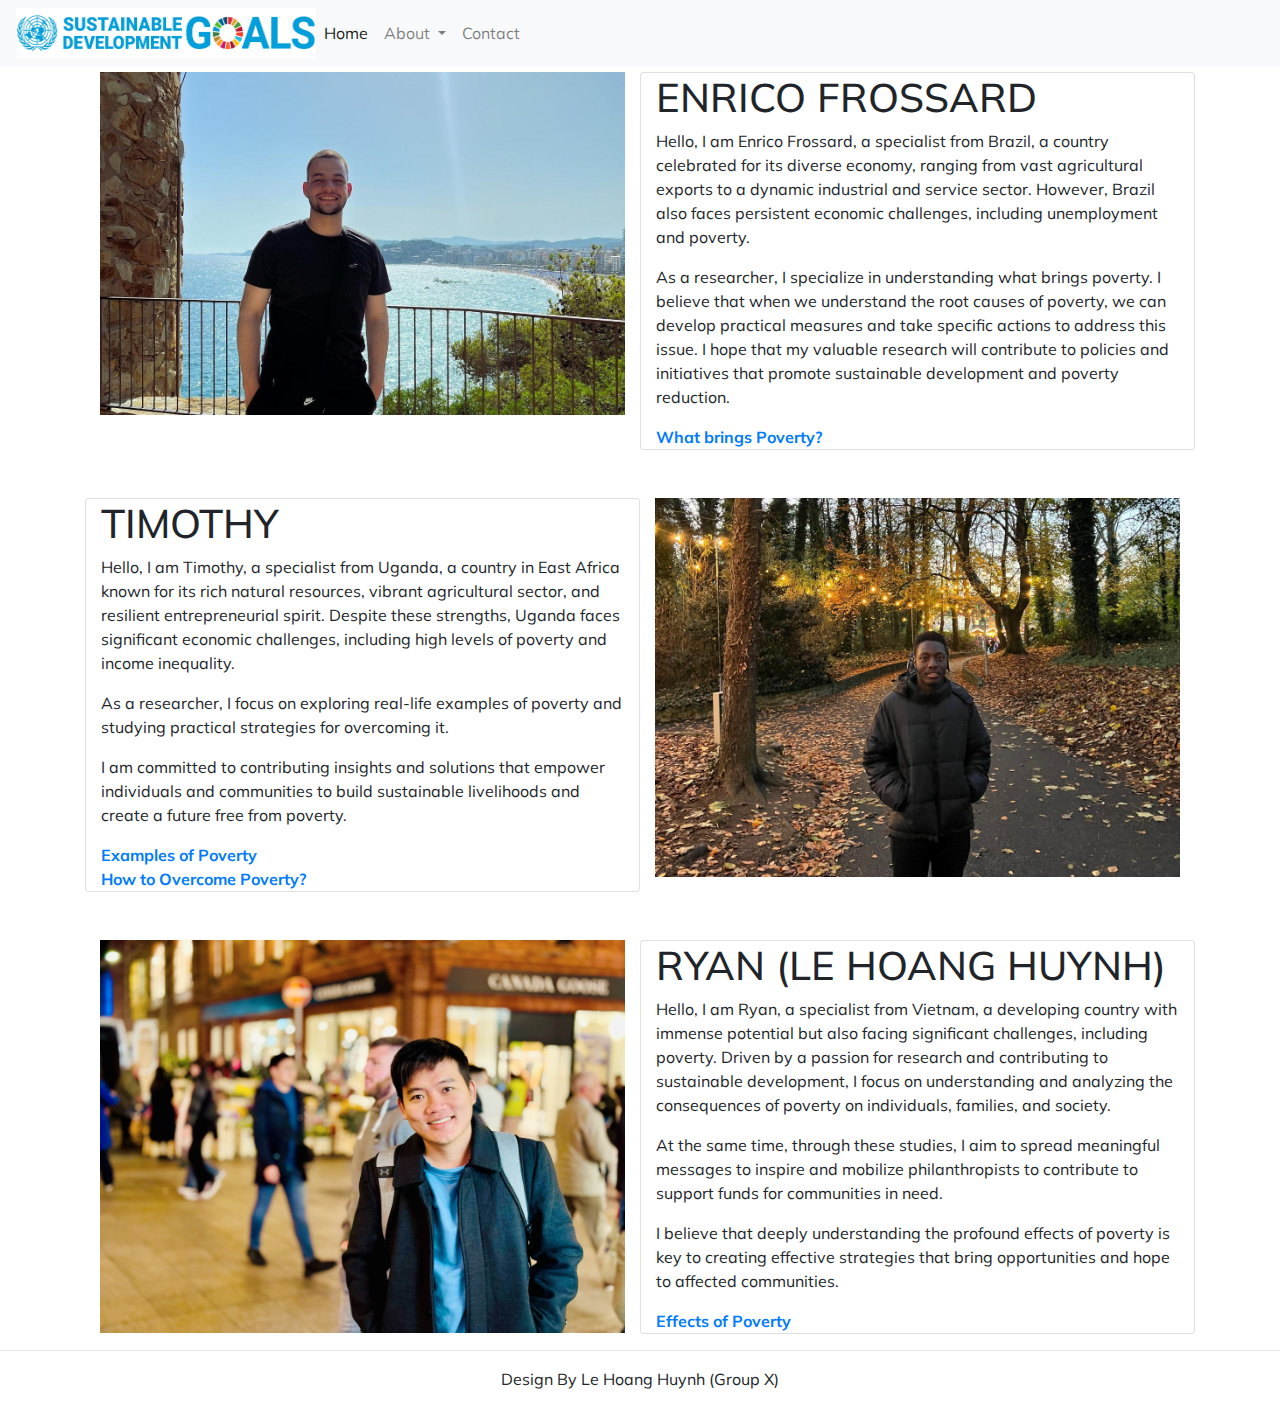
<file: index.html>
<!DOCTYPE html> <!-- Le Hoang Huynh editor -->
<html lang="en">
<head>
    <meta charset="UTF-8">
    <meta name="author" content="Le Hoang Huynh">
    <meta name="poverty" content="This website is not only a platform for sharing knowledge but also a hub for connecting organizations, government agencies, and community groups, helping them collaborate and implement initiatives to reduce poverty and promote sustainable development.">
    <meta name ="keywords" content="Poverty, sustainable, development, community groups">
    <meta name="viewport" content="width=device-width, initital-scale=1.0">
    <link rel="stylesheet" href="style.css">
    <link rel="stylesheet" href="https://cdn.jsdelivr.net/npm/bootstrap@4.3.1/dist/css/bootstrap.min.css" integrity="sha384-ggOyR0iXCbMQv3Xipma34MD+dH/1fQ784/j6cY/iJTQUOhcWr7x9JvoRxT2MZw1T" crossorigin="anonymous">
    <link rel="preconnect" href="https://fonts.googleapis.com">
    <link rel="preconnect" href="https://fonts.gstatic.com" crossorigin>
    <link href="https://fonts.googleapis.com/css2?family=Mulish:ital,wght@0,200..1000;1,200..1000&display=swap" rel="stylesheet">
    <title>Sustainable development Goals</title>
</head>
    <body>
        <!-- create navbar -->
        <nav class="navbar navbar-expand-lg navbar-light bg-light position-fixed w-100 nav_bar_custom">
            <a href="index.html" target="blank"></a><!-- link logo with home page -->
            <img src="image/logo.jpeg" alt="logo" style="width: 300px; height: 50px;"> <!--image logo-->
            <div>
                <ul class="navbar-nav">
                <li class="nav-item active"> <!-- active make highlight current item -->
                    <a class="nav-link" href="index.html">Home</a>
                </li>
                <li class="nav-item dropdown">
                    <a class="nav-link dropdown-toggle" href="#" id="navbarDropdown" role="button" data-toggle="dropdown" aria-haspopup="true" aria-expanded="false"> <!-- dropdown menu, href = "#" means there is no link, only use activate dropdown menu -->
                      About
                    </a>
                    <div class="dropdown-menu" aria-labelledby="navbarDropdown"> <!-- menu dropdown, aria-laballedby link this menu with navbarDropdown -->
                      <a class="dropdown-item" href="whatBringsPoverty.html">What brings Poverty</a> <!-- This is a item in menu dropdơwn -->
                      <a class="dropdown-item" href="Timothypg1.html">Examples of Poverty</a> <!-- This is a item in menu dropdơwn -->
                      <a class="dropdown-item" href="goal.html">Effects of Poverty</a> <!-- This is a item in menu dropdơwn -->
                      <div class="dropdown-divider"></div> <!-- This is a divider -->
                      <a class="dropdown-item" href="Timothypg2.html">How to Overcome Poverty</a> <!-- This is a item in menu dropdơwn -->
                    </div>
                </li>
                <li class="nav-item"> <!-- an item in a navbar -->
                    <a class="nav-link" href="contact.html">Contact</a>
                </li>
                </ul>
            </div>
        </nav>

        <section class="container" id="specialist">
            <br>
            <div class="container mt-5"> <!-- top margin -->
                <div class="row mt-5">
                    <div class="col-12 col-xl-6 col-md-6" > <!-- on extra small devices (phones) 12 grid, extra large 6 grid, medium 6 grid -->
                        <img class="w-100" alt="specialist" src="image/enrico.jpeg"/>
                    </div>
                    <div class="col-12 col-xl-6 col-md-6 card" > <!-- on extra small devices (phones) 12 grid, extra large 6 grid, medium 6 grid and use bootstrap card-->
                        <h1>
                            ENRICO FROSSARD
                        </h1>
                        <p>
                            Hello, I am Enrico Frossard, a specialist from Brazil, a country celebrated for its diverse economy, ranging from vast agricultural exports to a dynamic industrial and service sector. However, Brazil also faces persistent economic challenges, including unemployment and poverty.
                        </p>
                        <p>
                            As a researcher, I specialize in understanding what brings poverty. I believe that when we understand the root causes of poverty, we can develop practical measures and take specific actions to address this issue. I hope that my valuable research will contribute to policies and initiatives that promote sustainable development and poverty reduction.
                        </p>
                        <div>
                            <b><a href="whatBringsPoverty.html">What brings Poverty?</a></b>
                        </div>
                    </div>
                 </div>
 
                 <div class="row mt-5">
                     <div class="col-12 col-xl-6 col-md-6 card"> <!-- on extra small devices (phones) 12 grid, extra large 6 grid, medium 6 grid and use bootstrap card-->
                         <h1>
                             TIMOTHY
                         </h1>
                         <p>
                            Hello, I am Timothy, a specialist from Uganda, a country in East Africa known for its rich natural resources, vibrant agricultural sector, and resilient entrepreneurial spirit. Despite these strengths, Uganda faces significant economic challenges, including high levels of poverty and income inequality.
                         </p>
                         <p>
                            As a researcher, I focus on exploring real-life examples of poverty and studying practical strategies for overcoming it.
                         </p>
                         <p>
                            I am committed to contributing insights and solutions that empower individuals and communities to build sustainable livelihoods and create a future free from poverty.
                         </p>
                         <div>
                            <b><a href="Timothypg1.html">Examples of Poverty</a></b>
                        </div>
                        <div>
                             <b><a href="Timothypg2.html">How to Overcome Poverty?</a></b>
                        </div>
                     </div>
                     <div class="col-12 col-xl-6 col-md-6" > <!-- on extra small devices (phones) 12 grid, extra large 6 grid, medium 6 grid-->
                        <img class="w-100" alt="specialist" src="image/timothy.jpeg"/>
                     </div>
                 </div>
 
                 <div class="row mt-5"> <!-- create a row -->
                    <div class="col-12 col-xl-6 col-md-6 "> <!-- on extra small devices (phones) 12 grid, extra large 6 grid, medium 6 grid -->
                     <img class="w-100" alt="specialist" src="image/ryan.jpeg"/> <!-- link image -->
                    </div>
                    <div class="col-12 col-xl-6 col-md-6 card"> <!-- card component on Bootstrap -->
                        <h1>
                            RYAN (LE HOANG HUYNH)
                        </h1>
                        <p>
                            Hello, I am Ryan, a specialist from Vietnam, a developing country with immense potential but also facing significant challenges, including poverty. Driven by a passion for research and contributing to sustainable development, I focus on understanding and analyzing the consequences of poverty on individuals, families, and society.
                        </p>
                        <p>
                            At the same time, through these studies, I aim to spread meaningful messages to inspire and mobilize philanthropists to contribute to support funds for communities in need.
                        </p>
                        <p> 
                            I believe that deeply understanding the profound effects of poverty is key to creating effective strategies that bring opportunities and hope to affected communities.
                        </p>
                        <div>
                            <b><a href="goal.html">Effects of Poverty</a></b>
                        </div>
                    </div>
                 </div>
             </div>
         </section>
          <hr> <p class="text-center">Design By Le Hoang Huynh (Group X)</p>
        <script src="https://code.jquery.com/jquery-3.3.1.slim.min.js" integrity="sha384-q8i/X+965DzO0rT7abK41JStQIAqVgRVzpbzo5smXKp4YfRvH+8abtTE1Pi6jizo" crossorigin="anonymous"></script>
        <script src="https://cdn.jsdelivr.net/npm/popper.js@1.14.7/dist/umd/popper.min.js" integrity="sha384-UO2eT0CpHqdSJQ6hJty5KVphtPhzWj9WO1clHTMGa3JDZwrnQq4sF86dIHNDz0W1" crossorigin="anonymous"></script>
        <script src="https://cdn.jsdelivr.net/npm/bootstrap@4.3.1/dist/js/bootstrap.min.js" integrity="sha384-JjSmVgyd0p3pXB1rRibZUAYoIIy6OrQ6VrjIEaFf/nJGzIxFDsf4x0xIM+B07jRM" crossorigin="anonymous"></script>
    </body>
</html>
</file>
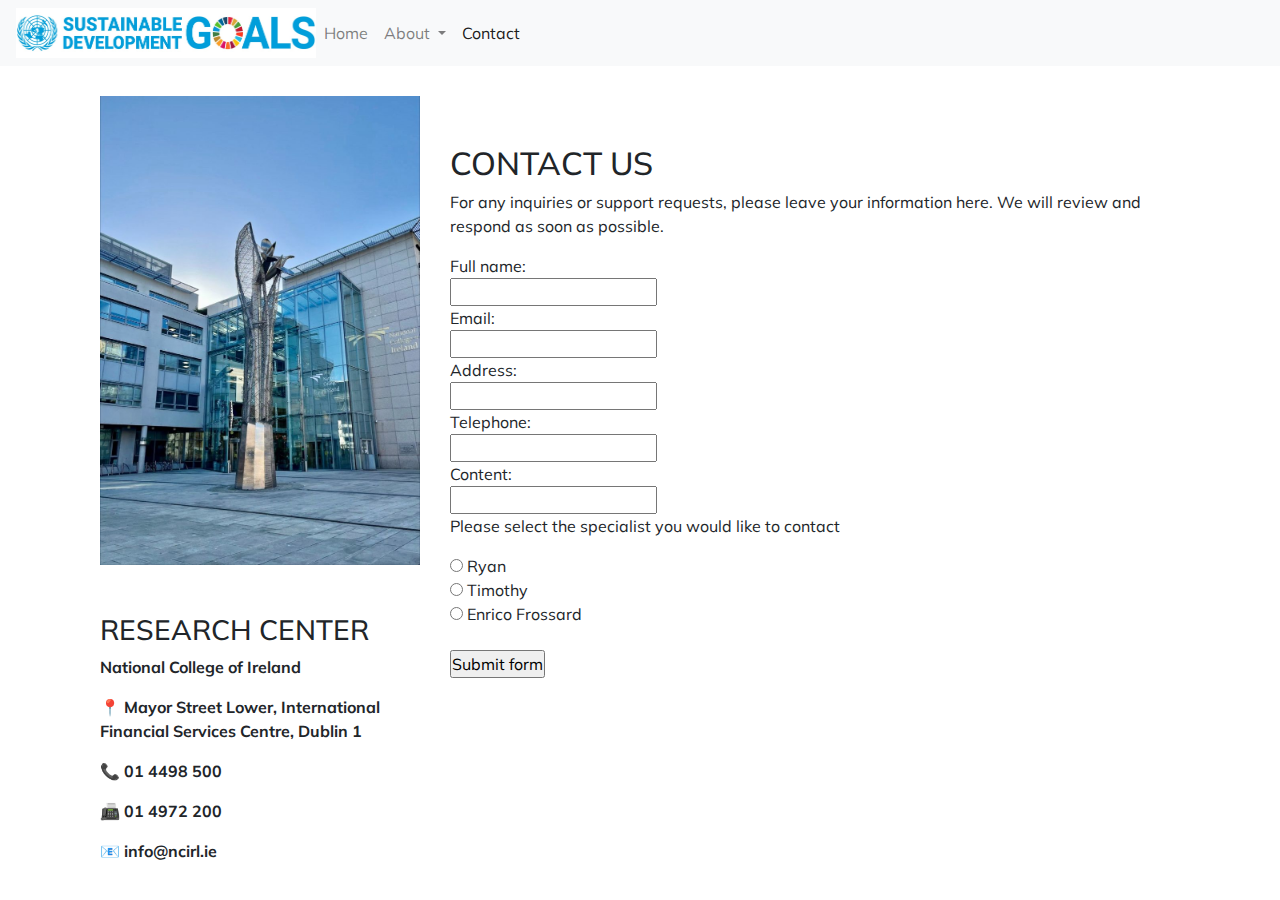
<file: contact.html>
<!DOCTYPE html>
<html lang="en">
<head>
    <meta charset="UTF-8">
    <meta name="viewport" content="width=device-width, initial-scale=1.0">
    <title>Contact</title>
    <link rel="stylesheet" href="style.css">
    <link rel="stylesheet" href="https://cdn.jsdelivr.net/npm/bootstrap@4.3.1/dist/css/bootstrap.min.css" integrity="sha384-ggOyR0iXCbMQv3Xipma34MD+dH/1fQ784/j6cY/iJTQUOhcWr7x9JvoRxT2MZw1T" crossorigin="anonymous">
    <link rel="preconnect" href="https://fonts.googleapis.com">
    <link rel="preconnect" href="https://fonts.gstatic.com" crossorigin>
    <link href="https://fonts.googleapis.com/css2?family=Mulish:ital,wght@0,200..1000;1,200..1000&display=swap" rel="stylesheet">
    <script>
        function validate(){

            // Full name check that something has been submitted
            // check for phone >0
            // email check for the @ sumbol
            // for any issues generate a msge - return that msge if req
            // to check for the above set a flag to be true and then change to false if any form condition is not met
            let valid = true; // our flag
            let msge ="Incomplete form: ";

    
            //Full name validation
            if(document.getElementById("name").value == ""){
                msge+= "You need to full name. "; //build msge
                valid = false; //flag is false
            }


            //valid email
            if(document.getElementById("mail").value == ""){
                msge+= "Need to fill in email. ";
                valid = false;
            } else if(document.getElementById("mail").value != ""){
                inputE =document.getElementById("mail").value;
                let symbol = inputE.indexOf("@"); //will return the index
                if (symbol <1 ){
                    valid = false;
                    msge+= "not a valid email";
                }
            }

            //address validation
            if(document.getElementById("address").value == ""){
                msge+= "You need to address. "; //build msge
                valid = false; //flag is false
            }

            //phone validation
            if(document.getElementById("phone").value == 0){
                msge+= "Need to fill in phone number. "; //build msge
                valid = false; //flag is false
            }

            //validate radio
            if(document.getElementById("Ryan").checked == false && document.getElementById("Timothy").checked == false && document.getElementById("Enrico Frossard").checked == false){
                msge+="you must check a specialist ";
                valid = false;
            }

            // show the msge only if valid == false
            if(!valid){ //!valid means " not true"
            document.getElementById("details").innerHTML = msge;
            }
            return valid;
        }
    </script>
</head>
<body>
 <!-- create navbar -->
        <nav class="navbar navbar-expand-lg navbar-light bg-light position-fixed w-100 nav_bar_custom">
            <a href="index.html" target="blank"></a><!-- link logo with home page -->
            <img src="image/logo.jpeg" alt="logo" style="width: 300px; height: 50px;"> <!--image logo-->
            <div>
                <ul class="navbar-nav">
                <li class="nav-item"> 
                    <a class="nav-link" href="index.html">Home</a>
                </li>
                <li class="nav-item dropdown"> 
                    <a class="nav-link dropdown-toggle" href="#" id="navbarDropdown" role="button" data-toggle="dropdown" aria-haspopup="true" aria-expanded="false"> <!-- dropdown menu, href = "#" means there is no link, only use activate dropdown menu -->
                      About
                    </a>
                    <div class="dropdown-menu" aria-labelledby="navbarDropdown"> <!-- menu dropdown, aria-laballedby link this menu with navbarDropdown -->
                      <a class="dropdown-item" href="whatBringsPoverty.html">What brings Poverty</a> <!-- This is a item in menu dropdơwn -->
                      <a class="dropdown-item" href="Timothypg1.html">Examples of Poverty</a> <!-- This is a item in menu dropdơwn -->
                      <a class="dropdown-item" href="goal.html">Effects of Poverty</a> <!-- This is a item in menu dropdơwn -->
                      <div class="dropdown-divider"></div> <!-- This is a divider -->
                      <a class="dropdown-item" href="Timothypg2.html">How to Overcome Poverty</a> <!-- This is a item in menu dropdơwn -->
                    </div>
                </li>
                <li class="nav-item active"> <!-- an item in a navbar and active make highlight current item -->
                    <a class="nav-link" href="contact.html">Contact</a>
                </li>
                </ul>
            </div>
        </nav>

    <!-- Information -->
    <section class="container mt-5 pt-5">
        <div class="row align-items-start justify-content-center">
            <div class="row col-12 col-xl-4 col-md-4 align-items-center">
                <img class="col-4 col-xl-12 col-md-12 w-100" src="image/nci.jpeg" alt="NCI Building">
                <div class="col-8 col-xl-12 col-md-12 mt-4">
                    <br>
                    <h3>RESEARCH CENTER</h3>
                    <p><strong>National College of Ireland</strong></p>
                    <p>📍 <strong>Mayor Street Lower, International Financial Services Centre, Dublin 1</strong></p>
                    <p>📞 <strong>01 4498 500 </strong></p>
                    <p>📠 <strong>01 4972 200 </strong></p>
                    <p>📧 <strong>info@ncirl.ie</strong></p>
                </div>
            </div>

            <!-- form contact -->
            <div class="w-100 col-12 col-xl-8 col-md-8 mt-5">
                <h2>CONTACT US</h2>
                <p>For any inquiries or support requests, please leave your information here. We will review and respond as soon as possible.</p>
                <form onsubmit="return validate()">
                Full name: <br>
                <input type="text" id="name"><br>
                Email: <br>
                <input type="email" id="mail"><br>
                Address: <br>
                <input type="text" id="address"><br>
                Telephone: <br>
                <input type="number" id="phone"><br>
                Content: <br>
                <input type="text" id="content"><br>
                <p>Please select the specialist you would like to contact</p>
                <input type="radio" name="specialist" id="Ryan" value="Ryan"> Ryan <br>
                <input type="radio" name="specialist" id="Timothy" value="Timothy"> Timothy <br>
                <input type="radio" name="specialist" id="Enrico Frossard" value="Enrico Frossard"> Enrico Frossard <br>
                <br>
                <input type="submit" value="Submit form">
            </form>
            <p id="details"></p>
        </div>
        </div>
    </section>
    <script src="https://code.jquery.com/jquery-3.3.1.slim.min.js" integrity="sha384-q8i/X+965DzO0rT7abK41JStQIAqVgRVzpbzo5smXKp4YfRvH+8abtTE1Pi6jizo" crossorigin="anonymous"></script>
    <script src="https://cdn.jsdelivr.net/npm/popper.js@1.14.7/dist/umd/popper.min.js" integrity="sha384-UO2eT0CpHqdSJQ6hJty5KVphtPhzWj9WO1clHTMGa3JDZwrnQq4sF86dIHNDz0W1" crossorigin="anonymous"></script>
    <script src="https://cdn.jsdelivr.net/npm/bootstrap@4.3.1/dist/js/bootstrap.min.js" integrity="sha384-JjSmVgyd0p3pXB1rRibZUAYoIIy6OrQ6VrjIEaFf/nJGzIxFDsf4x0xIM+B07jRM" crossorigin="anonymous"></script>
</body>
</html>
</file>
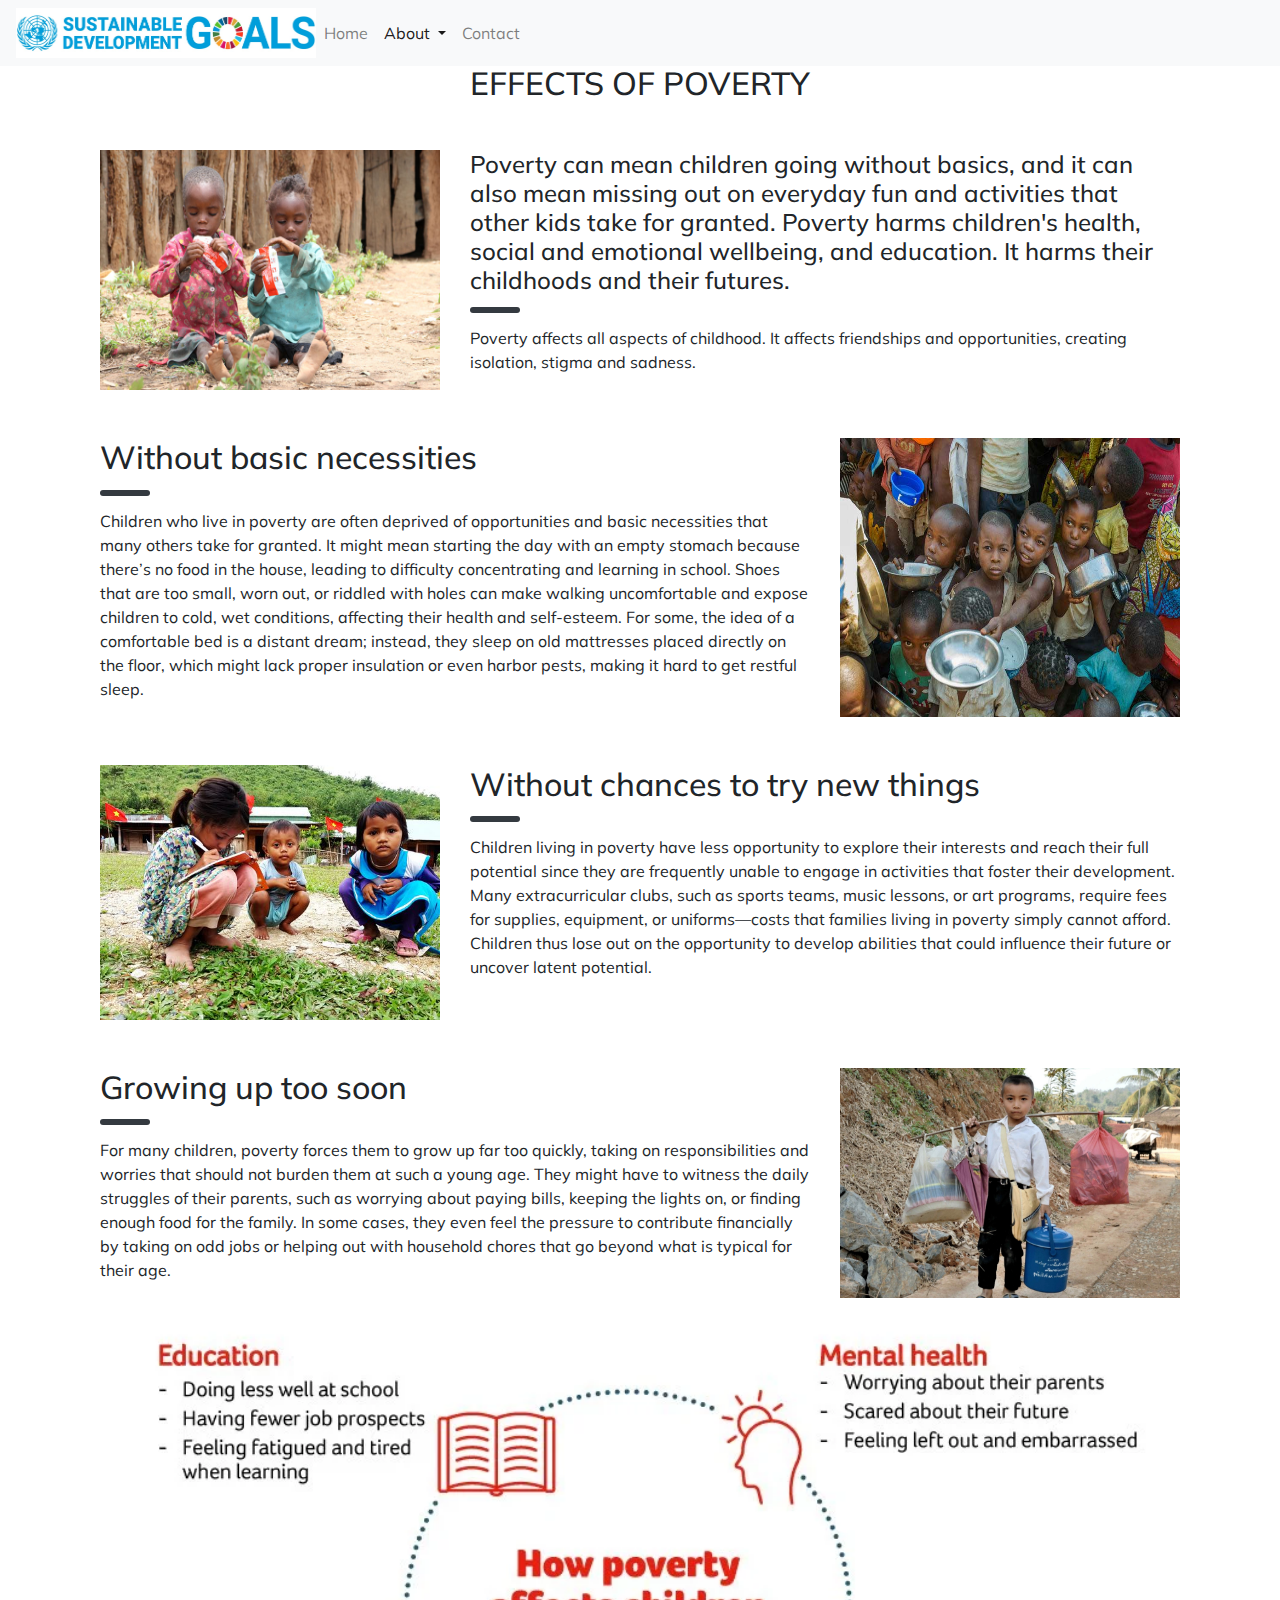
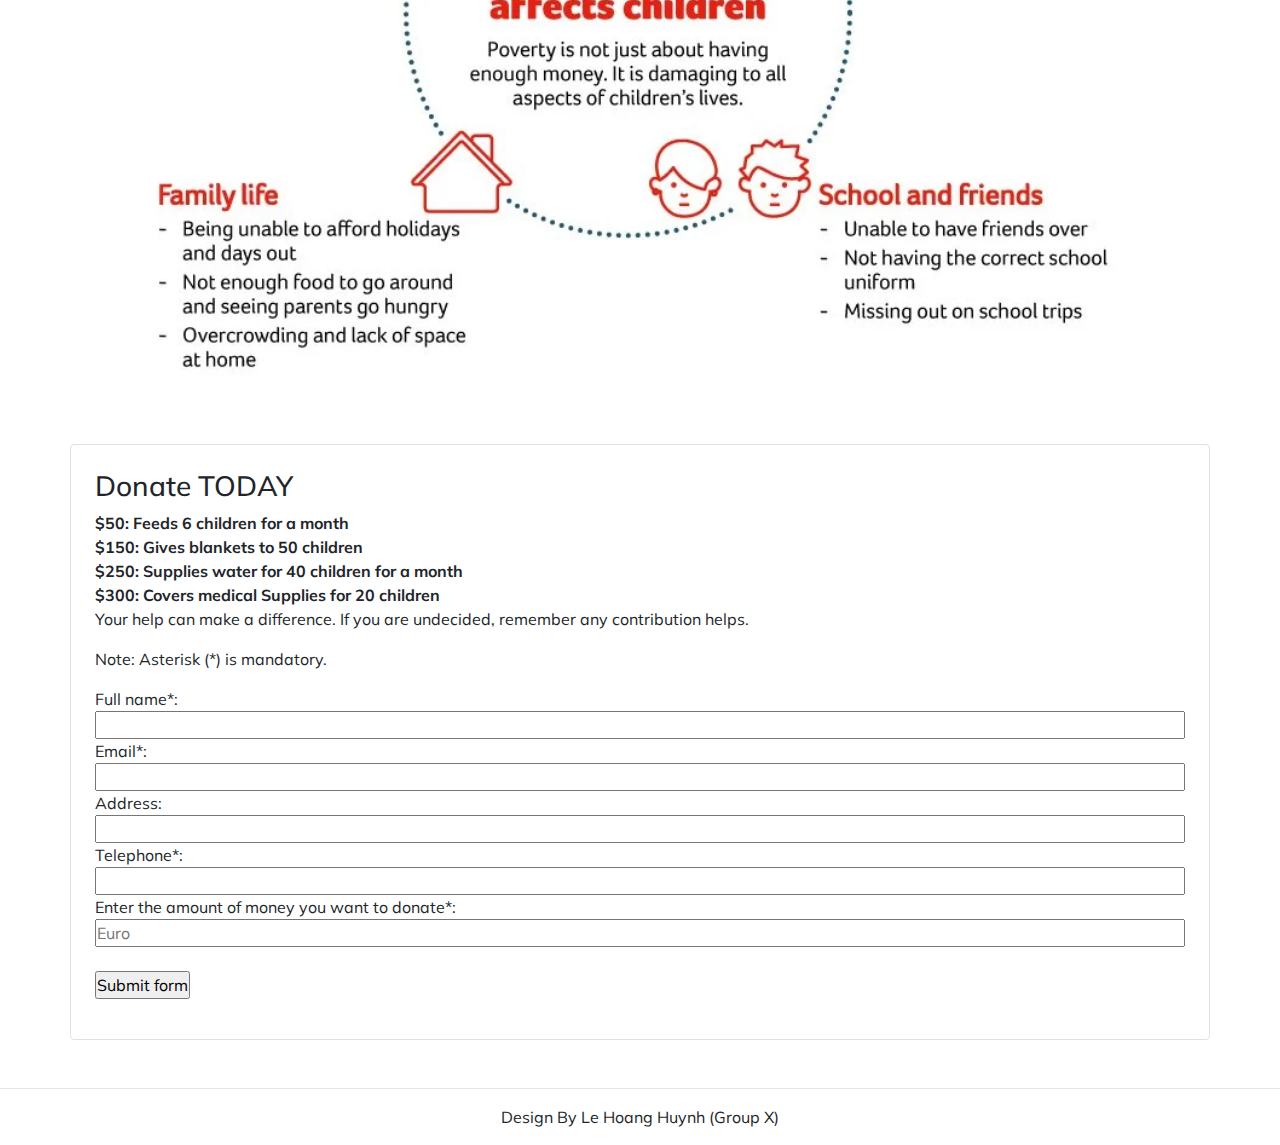
<file: goal.html>
<!DOCTYPE html> <!-- Le Hoang Huynh editor -->
<html lang="vi">
<head>
    <meta charset="UTF-8">
    <meta name="author" content="Le Hoang Huynh">
    <meta name="poverty" content="This website is not only a platform for sharing knowledge but also a hub for connecting organizations, government agencies, and community groups, helping them collaborate and implement initiatives to reduce poverty and promote sustainable development.">
    <meta name ="keywords" content="Poverty, sustainable, development, community groups">
    <meta name="viewport" content="width=device-width, initital-scale=1.0">
    <title>Goal</title>
    <link rel="stylesheet" href="style.css">
    <link rel="stylesheet" href="https://cdn.jsdelivr.net/npm/bootstrap@4.3.1/dist/css/bootstrap.min.css" integrity="sha384-ggOyR0iXCbMQv3Xipma34MD+dH/1fQ784/j6cY/iJTQUOhcWr7x9JvoRxT2MZw1T" crossorigin="anonymous">
    <link rel="preconnect" href="https://fonts.googleapis.com">
    <link rel="preconnect" href="https://fonts.gstatic.com" crossorigin>
    <link href="https://fonts.googleapis.com/css2?family=Mulish:ital,wght@0,200..1000;1,200..1000&display=swap" rel="stylesheet">
    <script>
        function validate(){

            // Full name check that something has been submitted
            // check for phone >0
            // email check for the @ sumbol
            // for any issues generate a msge - return that msge if req
            // to check for the above set a flag to be true and then change to false if any form condition is not met
            let valid = true; // our flag
            let msge ="Incomplete form: ";

    
            //Full name validation
            if(document.getElementById("name").value == ""){
                msge+= "You need to fill in your full name. "; //build msge
                valid = false; //flag is false
            }


            //valid email
            if(document.getElementById("mail").value == ""){
                msge+= "Need to fill in email. ";
                valid = false;
            } else if(document.getElementById("mail").value != ""){
                inputE =document.getElementById("mail").value;
                let symbol = inputE.indexOf("@"); //will return the index
                if (symbol <1 ){
                    valid = false;
                    msge+= "Not a valid email";
                }
            }

            //phone validation
            if(document.getElementById("phone").value == ""){
                msge+= "Need to fill in phone number. "; //build msge
                valid = false; //flag is false
            }

             //donate validation
            if(document.getElementById("donate").value == 0){
                msge+= "Enter the amount of money you want to donate"; //build msge
                valid = false; //flag is false
            }


            // show the msge only if valid == false
            if(!valid){ //!valid means " not true"
                alert(msge); //Display message as an alert
            }
            return valid;
        }
        function showMessage(){
            if(validate()){ // if validate true, this code will active
                // show thank you message
                var mail = document.getElementById("mail").value; //Get the value of the email field
                var donate = document.getElementById("donate").value; //Get the value of the donate field
                var message ="Thank you for your donation of "+ donate + " Euro. We will send a confirmation email to your email: " +mail + " in a few minutes"; //create thank you message
                // display message as an alert
                alert(message);
            }
        }
    </script>
</head>
<body>
<!-- create navbar -->
        <nav class="navbar navbar-expand-lg navbar-light bg-light position-fixed w-100 nav_bar_custom">
            <a href="index.html" target="blank"></a> <!-- link logo with home page -->
            <img src="image/logo.jpeg" alt="logo" style="width: 300px; height: 50px;"> <!--image logo-->
            <div>
                <ul class="navbar-nav">
                <li class="nav-item">
                    <a class="nav-link" href="index.html">Home</a>
                </li>
                <li class="nav-item dropdown active"> <!-- make dropdown and active make highlight current item -->
                    <a class="nav-link dropdown-toggle" href="#" id="navbarDropdown" role="button" data-toggle="dropdown" aria-haspopup="true" aria-expanded="false"> <!-- dropdown menu, href = "#" means there is no link, only use activate dropdown menu -->
                        About
                    </a>
                    <div class="dropdown-menu" aria-labelledby="navbarDropdown"> <!-- menu dropdown, aria-laballedby link this menu with navbarDropdown -->
                      <a class="dropdown-item" href="whatBringsPoverty.html">What brings Poverty</a> <!-- This is a item in menu dropdơwn -->
                      <a class="dropdown-item" href="Timothypg1.html">Examples of Poverty</a> <!-- This is a item in menu dropdơwn -->
                      <a class="dropdown-item" href="goal.html">Effects of Poverty</a> <!-- This is a item in menu dropdơwn -->
                      <div class="dropdown-divider"></div> <!-- This is a divider -->
                      <a class="dropdown-item" href="Timothypg2.html">How to Overcome Poverty</a> <!-- This is a item in menu dropdơwn -->
                    </div>
                </li>
                <li class="nav-item"> <!-- an item in a navbar -->
                    <a class="nav-link" href="contact.html">Contact</a>
                </li>
                </ul>
            </div>
        </nav>

        <!-- content-->
        <section class="container mt-5 pt-3">
            <h2 class="text-center">EFFECTS OF POVERTY</h2>
            <div class="container mt-5">
                <div class="row">
                    <img class="col-12 col-xl-4 col-md-4" src="image/poverty1.jpg"  alt="image 1"> <!-- on extra small devices (phones) 12 grid, extra large 4 grid , medium 4 grid -->
                    <div class="col-12 col-xl-8 col-md-8"> <!-- on extra small devices (phones) 12 grid, extra large 8 grid (8+4=12), medium 8 grid (8+4=12) -->
                        <h4>Poverty can mean children going without basics, and it can also mean missing out on everyday fun and activities that other kids take for granted. Poverty harms children's health, social and emotional wellbeing, and education. It harms their childhoods and their futures.</h4>
                        <div class="line badge badge-pill badge-dark">a</div> <!-- line use css file, badge is a class Bootstrap create label, badge-pill makes the badge as a pill shape, badge - dark set background dark color  -->
                        <p> Poverty affects all aspects of childhood. It affects friendships and opportunities, creating isolation, stigma and sadness. 
                        </p>
                     
                    </div>
                </div>

                <div class="row mt-5">
                    <div class="col-12 col-xl-8 col-md-8"><!-- on extra small devices (phones) 12 grid, extra large 8 grid, medium 8 grid -->
                        <h2>Without basic necessities</h2>
                        <div class="line badge badge-pill badge-dark">a</div> <!-- line use css file, badge is a class Bootstrap create label, badge-pill makes the badge as a pill shape, badge - dark set background dark color  -->
                        <p>
                            Children who live in poverty are often deprived of opportunities and basic necessities that many others take for granted. It might mean starting the day with an empty stomach because there’s no food in the house, leading to difficulty concentrating and learning in school. Shoes that are too small, worn out, or riddled with holes can make walking uncomfortable and expose children to cold, wet conditions, affecting their health and self-esteem. For some, the idea of a comfortable bed is a distant dream; instead, they sleep on old mattresses placed directly on the floor, which might lack proper insulation or even harbor pests, making it hard to get restful sleep.
                        </p>
                    </div>
                    <img class="col-12 col-xl-4 col-md-4" src="image/poverty2.jpg" alt="image 2"> <!-- on extra small devices (phones) 12 grid, extra large 4 grid (4+8=12) , medium 4 grid (4+8=12) -->
                </div>

                <div class="row mt-5"> <!-- margin-top -->
                    <img class="col-12 col-xl-4 col-md-4" src="image/poverty3.jpeg" alt="image 3"> <!-- on extra small devices (phones) 12 grid, extra large 4 grid , medium 4 grid -->
                    <div class="col-12 col-xl-8 col-md-8"> <!-- on extra small devices (phones) 12 grid, extra large 8 grid (8+4=12), medium 8 grid (8+4=12) -->
                        <h2>Without chances to try new things</h2>
                        <div class="line badge badge-pill badge-dark">a</div> <!-- line use css file, badge is a class Bootstrap create label, badge-pill makes the badge as a pill shape, badge - dark set background dark color  -->
                        <p>
                            Children living in poverty have less opportunity to explore their interests and reach their full potential since they are frequently unable to engage in activities that foster their development. Many extracurricular clubs, such as sports teams, music lessons, or art programs, require fees for supplies, equipment, or uniforms—costs that families living in poverty simply cannot afford. Children thus lose out on the opportunity to develop abilities that could influence their future or uncover latent potential.
                        </p>
                    </div>
                </div>

                <div class="row mt-5">
                    <div class="col-12 col-xl-8 col-md-8">
                        <h2>Growing up too soon</h2>
                        <div class="line badge badge-pill badge-dark">a</div> <!-- line use css file, badge is a class Bootstrap create label, badge-pill makes the badge as a pill shape, badge - dark set background dark color  -->
                        <p>
                            For many children, poverty forces them to grow up far too quickly, taking on responsibilities and worries that should not burden them at such a young age. They might have to witness the daily struggles of their parents, such as worrying about paying bills, keeping the lights on, or finding enough food for the family. In some cases, they even feel the pressure to contribute financially by taking on odd jobs or helping out with household chores that go beyond what is typical for their age.
                        </p>
                    </div>
                    <img class="col-12 col-xl-4 col-md-4" src="image/poverty4.jpg" alt="image 4">
                    <img class="col-12 col-xl-12 col-md-12" src="image/poverty5.webp" alt="image 5">
                </div>
            </div>

        </section>

        <!-- Form comment -->
        <section class="container mt-5 border card p-4 mb-5"> <!-- margin-top, border, use bootstrap card and padding inside, botton margin-->
            <h3>Donate TODAY </h3> <!-- Heading H3 -->
                <ul> <!-- create list option -->
                    <li><b>$50: Feeds 6 children for a month</b></li> 
                    <li><b>$150: Gives blankets to 50 children</b></li>
                    <li><b>$250: Supplies water for 40 children for a month</b></li>
                    <li><b>$300: Covers medical Supplies for 20 children</b></li>
                <ul>
            <p>Your help can make a difference. If you are undecided, remember any contribution helps.</p>
            <p>Note: Asterisk (*) is mandatory.</p>
            <form onsubmit="showMessage()"> <!--calls the showMessage () function -->
                Full name*: <br>
                <input type="text" id="name" style="width: 100%"><br> <!-- input Full name -->
                Email*: <br>
                <input type="email" id="mail" style="width: 100%"><br> <!-- input mail -->
                Address: <br>
                <input type="text" id="address" style="width: 100%"><br> <!-- input address -->
                Telephone*: <br>
                <input type="number" id="phone" style="width: 100%"><br> <!-- input telephone -->
                Enter the amount of money you want to donate*: <br>
                <input type="number" id="donate" placeholder="Euro" style="width: 100%"><br> <!-- input donate -->
                <br>
                <input type="submit" value="Submit form"> <!-- submit form -->
            </form>
        </section>
         <hr> <p class="text-center">Design By Le Hoang Huynh (Group X)</p>
        <script src="https://code.jquery.com/jquery-3.3.1.slim.min.js" integrity="sha384-q8i/X+965DzO0rT7abK41JStQIAqVgRVzpbzo5smXKp4YfRvH+8abtTE1Pi6jizo" crossorigin="anonymous"></script>
        <script src="https://cdn.jsdelivr.net/npm/popper.js@1.14.7/dist/umd/popper.min.js" integrity="sha384-UO2eT0CpHqdSJQ6hJty5KVphtPhzWj9WO1clHTMGa3JDZwrnQq4sF86dIHNDz0W1" crossorigin="anonymous"></script>
        <script src="https://cdn.jsdelivr.net/npm/bootstrap@4.3.1/dist/js/bootstrap.min.js" integrity="sha384-JjSmVgyd0p3pXB1rRibZUAYoIIy6OrQ6VrjIEaFf/nJGzIxFDsf4x0xIM+B07jRM" crossorigin="anonymous"></script>
</body>
</html>
</file>
<file: style.css>
/* Apply style to all elements on page -- Le Hoang Huynh editor --*/
*{
    margin: 0; /* Remove all default spacing outside*/
    padding: 0; /* Remove all default spacing inside*/
    scroll-behavior: smooth;
    font-family: "Mulish", sans-serif;
    font-optical-sizing: auto;
    font-style: normal; /* font mulish */
}
/* Apply font -- Le Hoang Huynh editor --*/
.mulish{ 
  font-family: "Mulish", sans-serif;
  font-optical-sizing: auto;
  font-style: normal;
}
/* background -- Timothy editor --*/
body{
    background-color: rgb(255, 255, 255);

}
/* line on the goal page Le Hoang Huynh editor --*/
.line{
    width: 50px;
    height: 5px;
}
/* Timothy editor --*/
ul{
    list-style: none; /* remove the dot in front */
}

/* navbar Timothy editor --*/
.nav_bar_custom{
    top: 0;
    z-index: 1000;
}

#pict1 { /* Enrico editor --*/
    width: 190px;
    height: 150px;
}

#pict2 { /* Enrico editor --*/
    width: 190px;
    height: 150px;
}

#pict3 { /* Enrico editor --*/
    width: 190px;
    height: 150px;
}

#pict4 { /* Enrico editor --*/
    width: 190px;
    height: 150px;
}
#pict5{ /* Enrico editor --*/
	height: 300px;
	width: auto;
}
</file>
